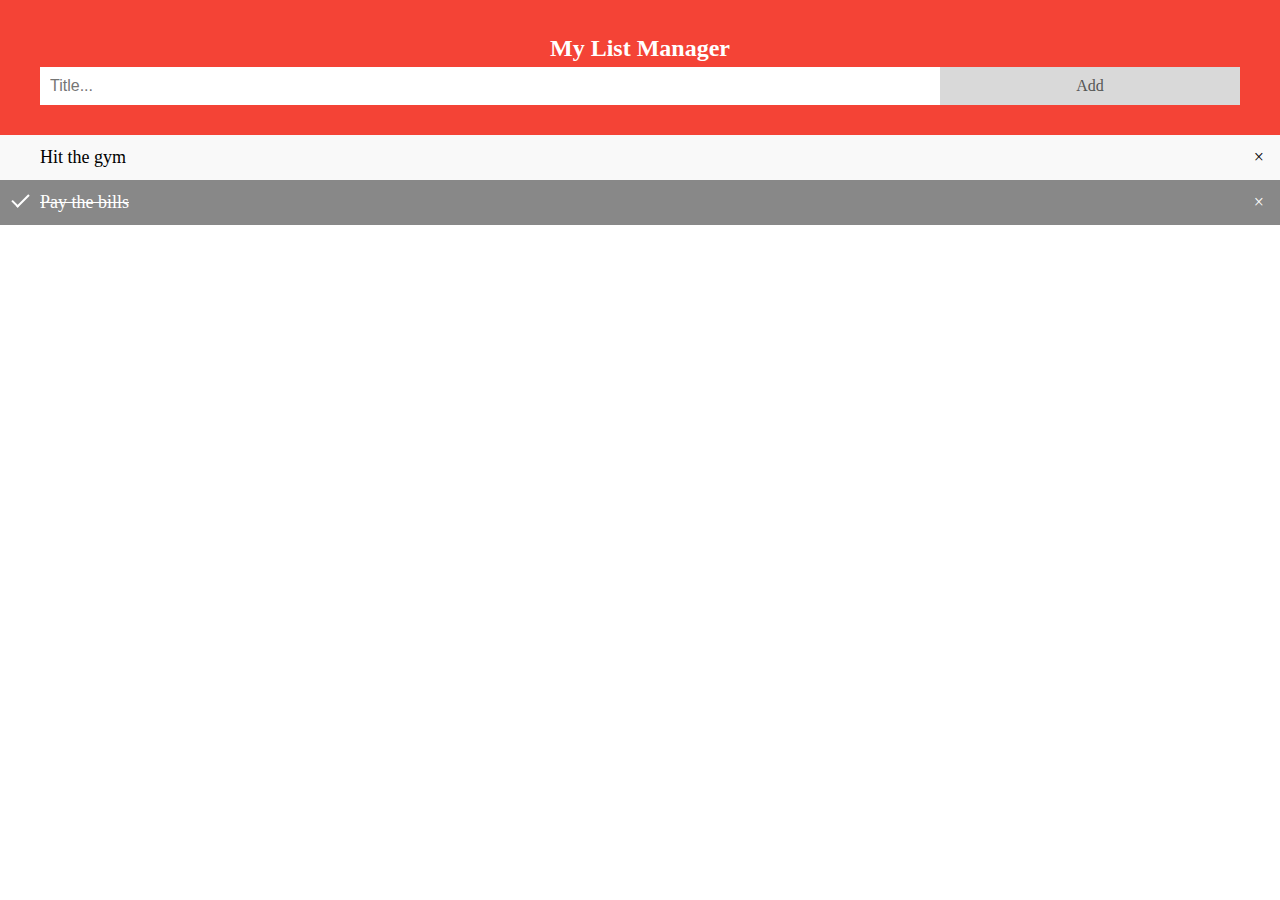
<file: index.html>
<!DOCTYPE html>
<html lang="en">

<head>
	<meta charset="UTF-8">
	<meta http-equiv="X-UA-Compatible" content="IE=edge">
	<meta name="viewport" content="width=device-width, initial-scale=1.0">
	<title>welcome to list Manager2 view page</title>
	<link rel="stylesheet" href="style.css">
</head>

<body>
	<div id="myDiv" class="header">
		<h2 style="margin:5px">My List Manager</h2>
		<input type="text" placeholder="Title..." id="myInput">
		<span type="button" class="addBtn" onclick="newElement()">Add</span>
	</div>
	<ul id="myUl">
		<li>Hit the gym</li>
		<li class="checked">Pay the bills</li>

	</ul>
	<script>
		// create a close button and append it to each li.
		let myNodeList = document.getElementsByTagName('li')
		for (let i = 0; i < myNodeList.length; i++) {
			let span = document.createElement('span');
			span.className = 'close';
			let txt = document.createTextNode("\u00D7");
			span.appendChild(txt)
			myNodeList[i].appendChild(span);
		}
		// click close button to hide a list item.
		let closebtn = document.getElementsByClassName("close");
		for (let i = 0; i < closebtn.length; i++) {
			closebtn[i].onclick = function () {
				let div = this.parentElement;
				div.style.display = "none";
			}
		}
		// add a checked symbol when clicking on list item.
		var list = document.querySelector('ul');
		list.addEventListener('click', function (ev) {
			if (ev.target.tagName === 'LI') {
				ev.target.classList.toggle('checked');
			}
		});
		function newElement(){
			let li = document.createElement('li');
			let item_to_add = document.getElementById("myInput").value;
			t = document.createTextNode(item_to_add);
			li.appendChild(t);
			if (item_to_add === "") {
				alert("Please enter a list name!");
			}
			else{
				 document.getElementById("myInput").value = "";
				document.getElementById("myUl").appendChild(li);
				let span = document.createElement("span");
				let crossbtn = document.createTextNode('\u00d7');
				span.className = "close";
				span.appendChild(crossbtn);
				li.appendChild(span);

				for(i = 0; i < closebtn.length;i++){
					closebtn[i].onclick = function(){
						var div = this.parentElement
						div.style.display = "none";
					}
				}
			}
		}
	</script>
</body>

</html>
</file>
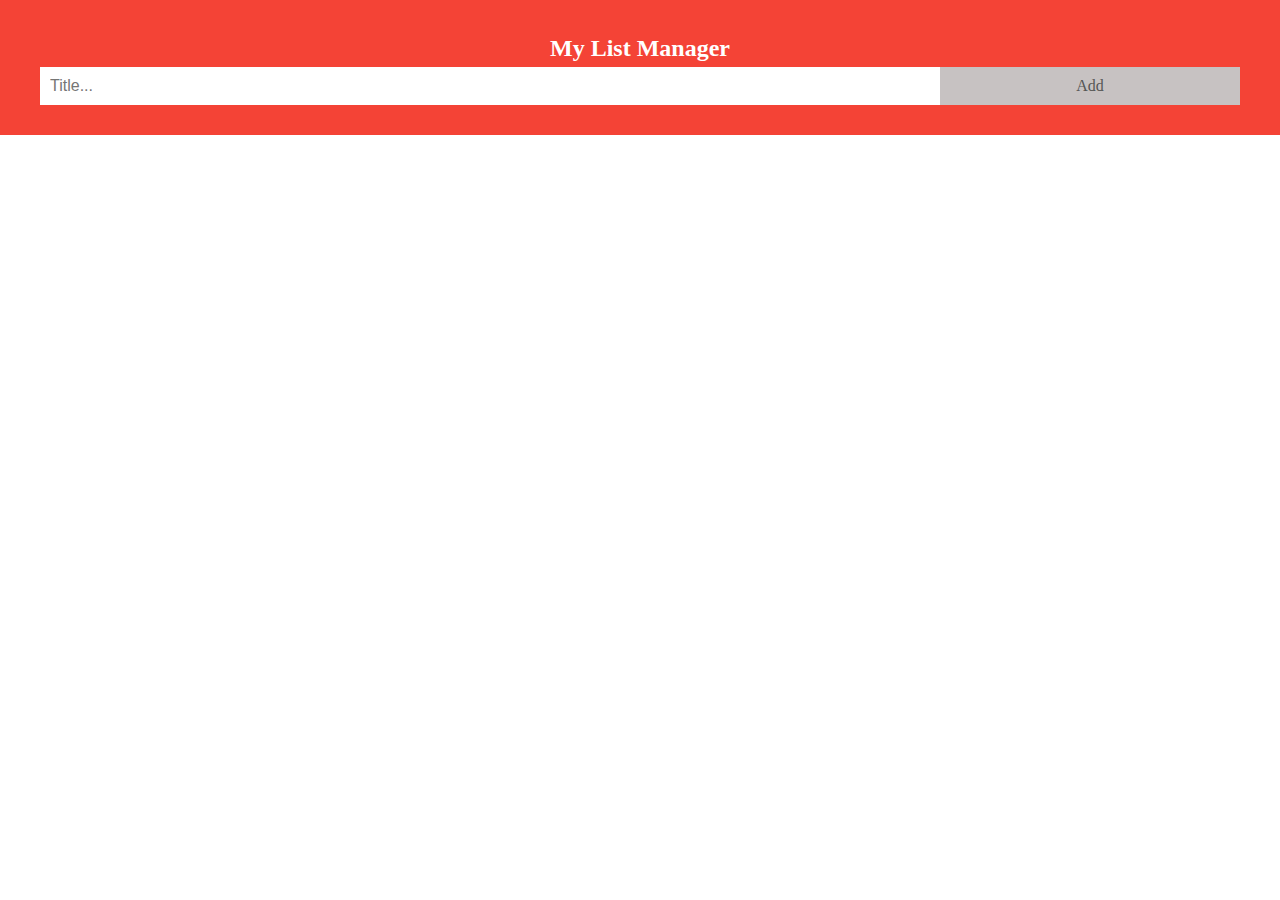
<file: mainview.html>
<!DOCTYPE html>
<html lang="en">

<head>
	<meta charset="UTF-8">
	<meta http-equiv="X-UA-Compatible" content="IE=edge">
	<meta name="viewport" content="width=device-width, initial-scale=1.0">
	<title>main page</title>
	<link rel="stylesheet" href="style2.css">
</head>

<body>
	<div class="header">
		<h2 style="margin:5px">My List Manager</h2>
		<input type="text" placeholder="Title..." id="myInput">
		<span type="button" class="addBtn" onclick="addElement()">Add</span>
	</div>
	<ul id="myUl">
	</ul>
	<script>
		const endpoint = "http://127.0.0.1:8081/"
		function getAllList() {
			const list_endpoint = "http://127.0.0.1:8081/lists";
			fetch(list_endpoint).then(response => response.json())
				.then(list => {
					console.log(list);
					for (let i = 0; i < list.length; i++) {
						wrap_into_list(list[i]);
					}
				})
		}
		function get_list_html_elements(raw_list){
			const listName = raw_list.list_name;
			const list_id = raw_list.id;
			let txt = document.createTextNode(listName);
			let span = document.createElement('span');
			let span2 = document.createElement('span');
			let span3 = document.createElement('span');
			let editIcon = document.createTextNode('✍');
			let dropIcon = document.createTextNode('👇');
			let crossbtn = document.createTextNode('\u00d7');
			span.className = 'close';
			// ADD CLICK EVENT TO SPAN TAG DYNAMICALLY

			span.addEventListener("click", function () { Delete_item(list_id); });
			span.id = 'crossbtn_' + list_id;
			span2.className = 'edit';
			span2.addEventListener("click", function () { edit_item(list_id); })
			span2.id = 'editIcon_' + list_id;
			span3.className = 'dropIcon';
			span3.addEventListener("click", function () { show_item(list_id); })
			span3.id = 'dropIcon_' + list_id;
			span.appendChild(crossbtn)
			span2.appendChild(editIcon);
			span3.appendChild(dropIcon);
			return [txt,span,span2,span3];
		}
		function insert_into_container(container_element, raw_list) {
			let list_html_elements = get_list_html_elements(raw_list);
			container_element.appendChild(list_html_elements[0]);
			container_element.appendChild(list_html_elements[1]);
			container_element.appendChild(list_html_elements[2]);
			container_element.appendChild(list_html_elements[3]);
			return container_element;

		}
		function wrap_into_list(raw_list) {
			const listName = raw_list.list_name;
			const list_id = raw_list.id;
			let li = document.createElement("li");
			li.id = list_id;
			li =insert_into_container(li,raw_list);
			
			document.getElementById("myUl").appendChild(li);
		}
		getAllList()

		function Delete_item(li) {
			const del_endpoint = endpoint + "delete/" + li
			const delete_request = {
				'method': 'DELETE',
				'url': del_endpoint,
				'headers': { 'content-type': 'application/json' },

			}
			// To check whether button is being clicked or not;
			console.log("Got it!", li);
			fetch(del_endpoint, delete_request).then(response => response.json()).then(lis => { console.log(lis) });
			let li_to_delete = document.getElementById(li);
			li_to_delete.remove();
		}
		function edit_item(item_id) {
			var element = document.getElementById(item_id);
			k = element.textContent.split("×✍👇",)[0];
			let p = document.createElement("p");
			p.id = "paragraph_id";
			var input_element = document.createElement('input');
			input_element.setAttribute('type', 'text');
			input_element.setAttribute('value', k);
			input_element.id = "updated_name";
			let btn = document.createElement("button");
			btn.innerHTML = "save";
			btn.className = "addBtn";
			p.appendChild(input_element);
			p.appendChild(btn);
			btn.addEventListener("click", function () { save(item_id); });
			// element.parentNode.replaceChild(p, element);
			element.replaceChildren(p);
		}
		function save(item_id) {
			let save_updated_name = document.getElementById("updated_name").value;
			let response_for_jsonRequest = { 'list_name': save_updated_name }
			const update_endpoint = "http://127.0.0.1:8081/update/" + item_id;
			const update_request = {
				'method': 'PUT',
				'url': update_endpoint,
				'headers': {
					'Content-Type': 'application/json'
				},
				body: JSON.stringify(response_for_jsonRequest)
			};
			console.log(item_id, save_updated_name);
			fetch(update_endpoint, update_request).then(response => response.json().then(updated_list => {
				const element = document.getElementById("paragraph_id");
				insert_into_container(element.parentNode, updated_list);
				element.remove();
			}));


		}
		function addElement() {
			const add_endpoint = "http://127.0.0.1:8081/lists/add";
			let item_to_add = document.getElementById("myInput").value;
			let response_for_json_request = { "list_name": item_to_add };
			const request = {
				"method": "POST",
				"headers": { "Content-Type": "application/json" },
				body: JSON.stringify(response_for_json_request)
			};

			fetch(add_endpoint, request).then((response) => response.json()).then(data => {
				console.log(data);
				wrap_into_list(data);
			});
			document.getElementById("myInput").value=""
			// newElement(item_to_add);

		}



	</script>
</body>

</html>
</file>
<file: style.css>
* 
{box-sizing:border-box;
}
body {
	margin: 0;
	/* min-width: 250px; */
  }
  

.header{
	background-color:#f44336;
	padding: 30px 40px;
	color: white;
	text-align: center;
}


input{
	width:75%;
	border:none;
	border-radius:0;
	padding:10px;
	font-size:16px;
	margin:0;
}
.addBtn{
	width:25%;
	background:#d9d9d9;
	color:#555;
	text-align: center;
	font-size:16px;
	border-radius:0;
	padding:10px;
	cursor:pointer;
	transition:0.3s;
	float:right;
}
.addBtn:hover{
	background-color:#908d8d;
}
ul{
	margin:0;
	padding:0;
}
ul li{
	cursor:pointer;
	position: relative;
	padding:12px 8px 12px 40px;
	list-style-type:none;
	background:#eee;
	font-size:18px;
	transition:0.3s;
}
/* Set all odd list items to a different color (zebra-stripes) */
ul li:nth-child(odd){
	background: #f9f9f9;
}
/* Darker background on hover */
ul li:hover{
	background:#ddd;
}
/* when clicked on,adda background color and strike out test */
ul li.checked{
	background:#888;
	color:#fff;
	text-decoration: line-through;
}
/* Add a checked mark when clicked on */
ul li.checked::before{
	content : " ";
	position:absolute;
	border-color: #fff;
	border-style:solid;
	border-width:0 2px 2px 0;
	transform: rotate(45deg);
	top:10px;
	left:16px;
	height:15px;
	width:7px;
}
.close{
	right:0;
	top:0;
	position:absolute;
	padding:12px 16px 12px 16px;


}

.close:hover{
	color:#fff;
	background-color: #f44336;
	
}
</file>
<file: style2.css>
*{
box-sizing: border-box;
}
body{
	margin:0;
	
}
.header{
	background-color:rgb(244, 67, 54);
	text-align:center;
	padding:30px 40px;
	color:white;
}
#myInput{
	width:75%;
	border-radius:0;
	border:none;
	font-size:16px;
	padding:10px;
	/* float:left; */
	margin:0;
	
}
#updated_name{
	width:75%;
	border-radius:0;
	font-size:16px;
	padding:10px;
	border-color:rgb(192, 192, 239);
	/* float:left; */
	margin:0;
}
.addBtn{
	width:25%;
	background:rgb(199, 194, 194);
	color: #555;
	text-align:center;
	cursor:pointer;
	float:right;
	border:none;
	border-radius:0;
	padding:10px;
	transition:0.3s;
}
.addBtn:hover{
	background: rgb(134, 133, 133);
}
ul{
	margin:0;
	padding:0;

}
ul li{
	cursor:pointer;
	position: relative;
	padding:12px 8px 12px 40px;
	list-style-type: none;
	background:rgb(186, 182, 182);
	
}
ul li:nth-child(odd){
 background:#f9f9f9;
}
ul li:hover{
	background:#dad7d7;
}
.close{
	position:absolute;
	right:0;
	top:0;
	padding:12px 16px 12px 16px;

}
.edit{
	position:absolute;
	padding:12px 16px 12px 16px;
	right:30px;
	top:0;

}
.dropIcon{
	position:absolute;
	padding:12px 16px 12px 16px;
	right:70px;
	top:0;
}
.close:hover, .edit:hover, .dropIcon:hover{
	background-color:rgb(244, 67, 54);
}
ul li.checked{
	background: #888;
  	color: #fff;
	text-decoration: line-through;
}
ul li.checked::before {
	content: '';
	position: absolute;
	border-color: #fff;
	border-style: solid;
	border-width: 0 2px 2px 0;
	top: 10px;
	left: 16px;
	transform: rotate(45deg);
	height: 15px;
	width: 7px;
  }
</file>
